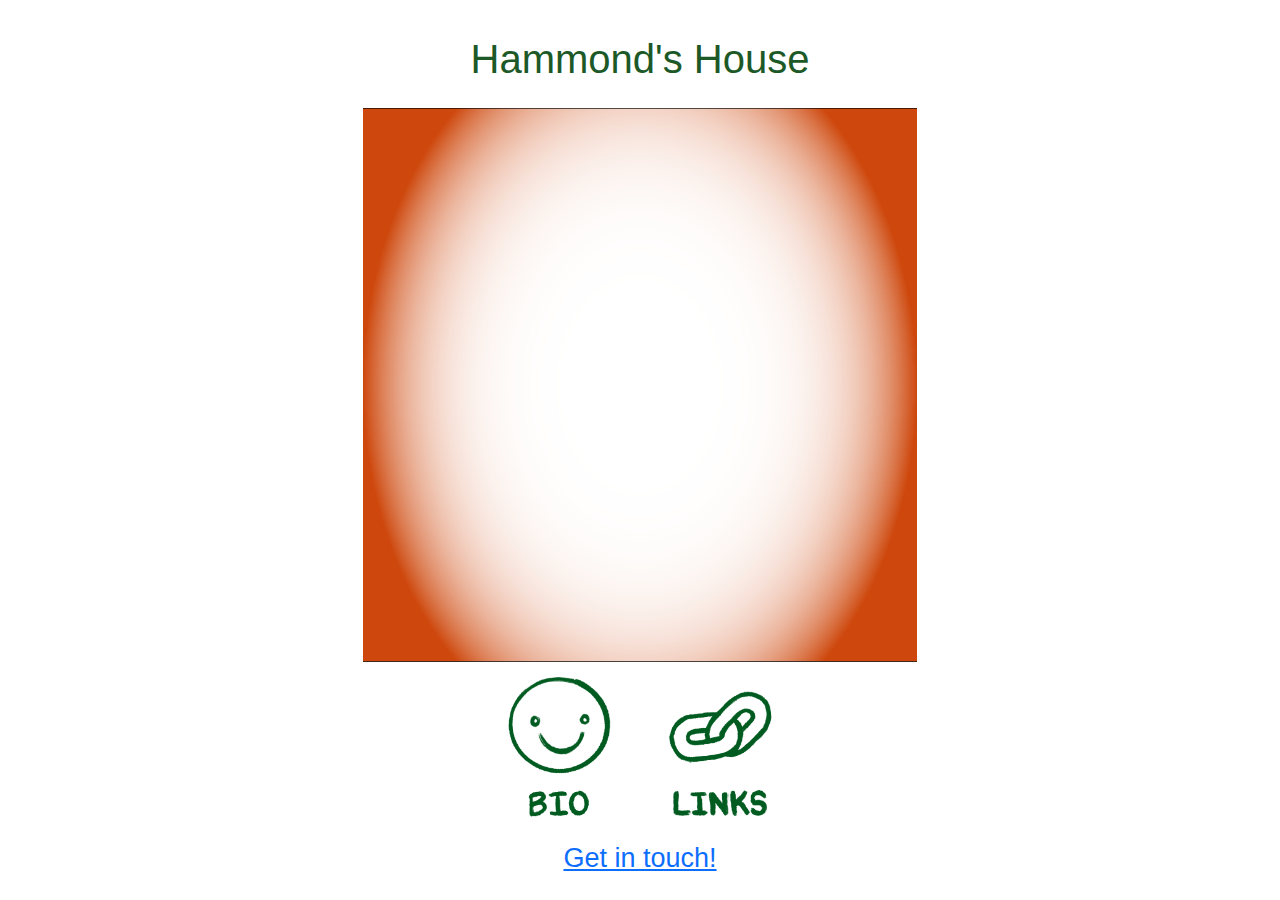
<file: index.html>
<!-- index.html is the Home Page of my minimal website - Courtney Hammond -->
<!DOCTYPE html>
<html lang="en">
<head>
    <meta charset="UTF-8">
    <meta name="viewport" content="width=device-width, initial-scale=1.0">
    <title>Hammond's House</title>
    <link rel="stylesheet" href="swag.css">
    <link rel="stylesheet" href="https://fonts.googleapis.com/css?family=Pangolin|Akaya+Kanadaka">
    <link href="https://cdn.jsdelivr.net/npm/bootstrap@5.3.0/dist/css/bootstrap.min.css" rel="stylesheet">
</head>

<body>
    <div class="container">
        <div class="title">
            <h1>Hammond's House</h1>
        </div>

        <div id="home-scene">
            <img src="assets/home-scene.png" alt="Home Scene">
        </div>

        <div class="menu">
            <a href="bio.html">
                <img src="assets/bio-icon.png" alt="Bio Icon" 
                     onmouseover="this.src='assets/bio-hover.png'" 
                     onmouseout="this.src='assets/bio-icon.png'">
            </a>
            <a href="links.html">
                <img src="assets/links-icon.png" alt="Links Icon" 
                     onmouseover="this.src='assets/links-hover.png'" 
                     onmouseout="this.src='assets/links-icon.png'">
            </a>
        </div>

        <footer>
            <a href="mailto:hamm0235@algonquinlive.com"><h3>Get in touch!</h3></a>
        </footer>
    </div>
</body>
</html>
</file>
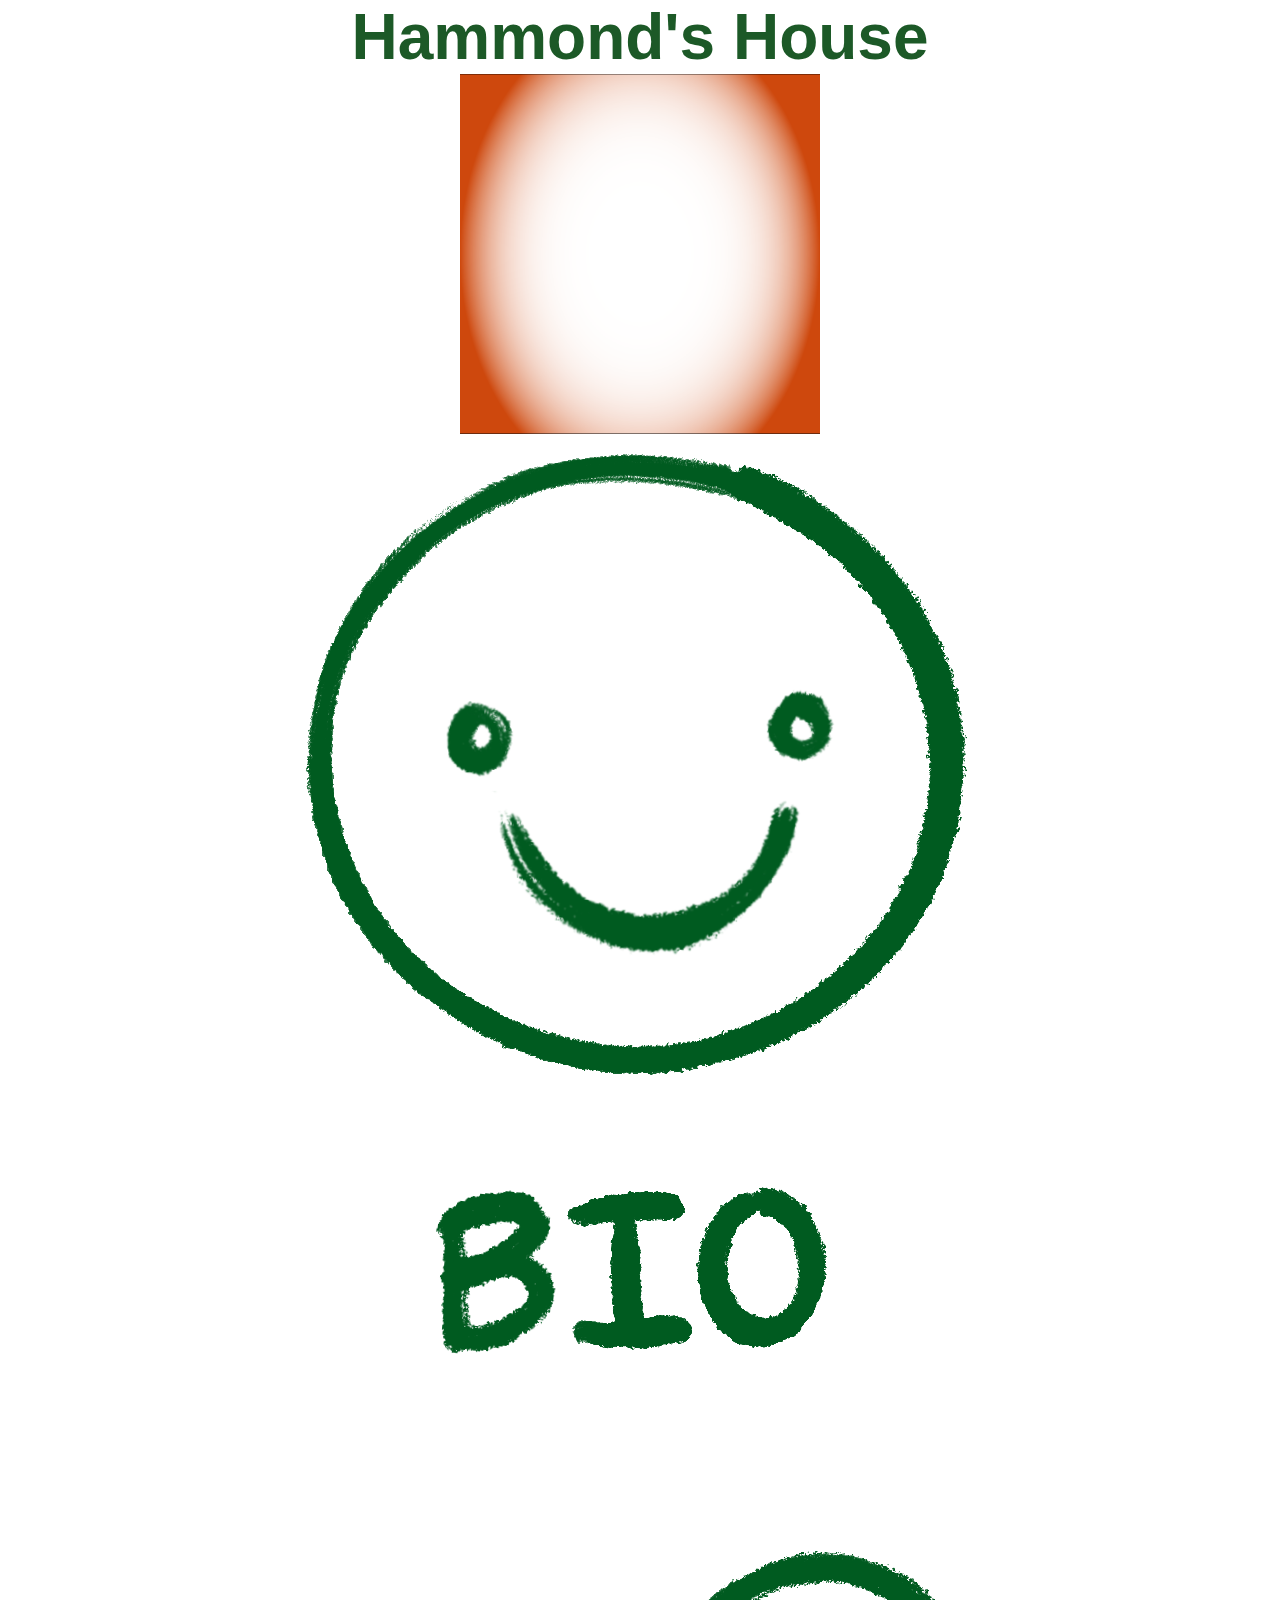
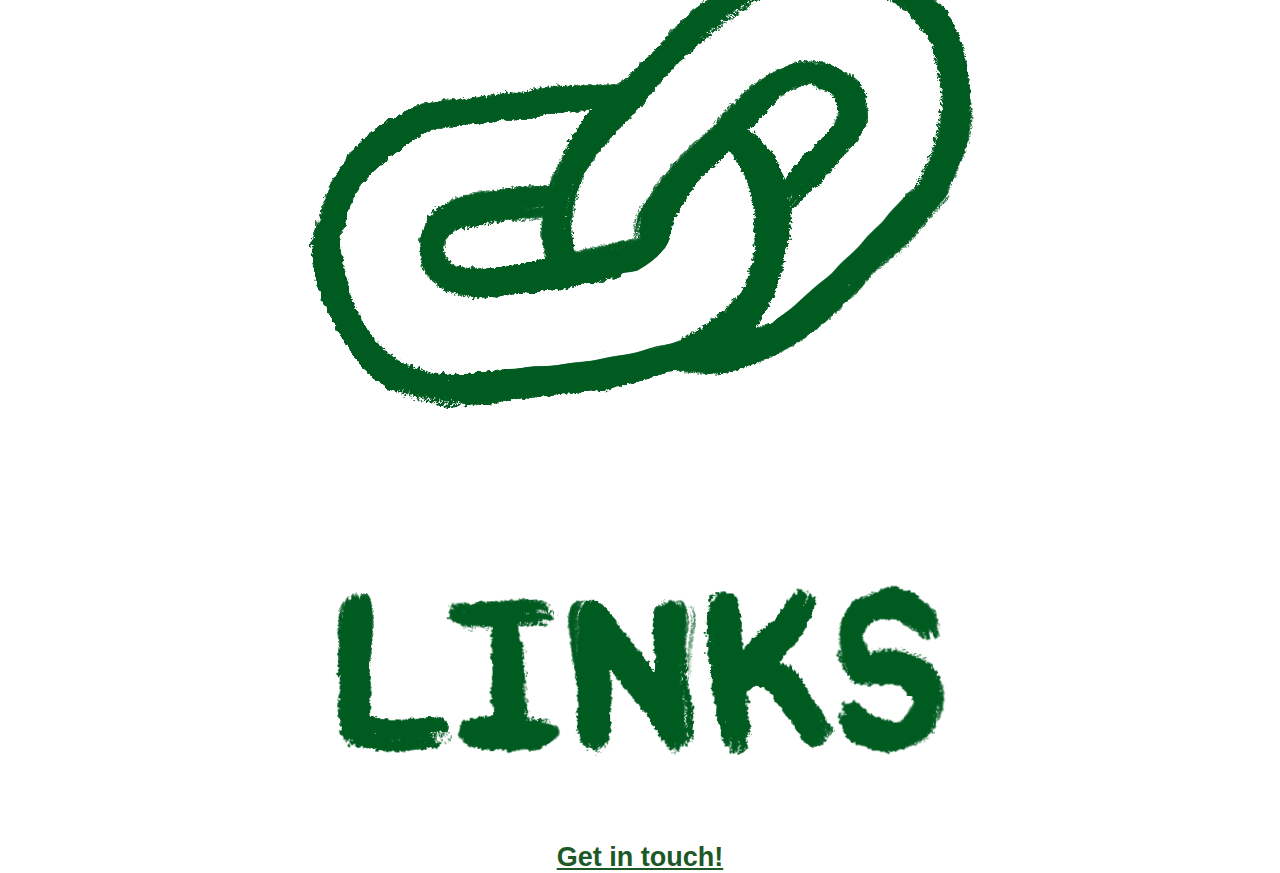
<file: home.html>
<!-- home.html is the Home Page of my minimal website - Courtney Hammond -->
<!DOCTYPE html>
<html lang="en">
    <head>
        <link rel="stylesheet" href="swag.css">
        <link rel="stylesheet" href="https://fonts.googleapis.com/css?family=Pangolin|Akaya+Kanadaka">
        <meta charset="utf-8">
        <title>Hammond's House</title>
    </head>

    <body>
        <header>
            <h1>Hammond's House</h1>
        </header>

        <div id="home-scene">
            <img src="assets/home-scene.png"/>
        </div>
        
        <menu>
            <a href="bio.html"><img src="assets/bio-icon.png" onmouseover="this.src='assets/bio-hover.png'" onmouseout="this.src='assets/bio-icon.png'"/></a>
            <a href="links.html"><img src="assets/links-icon.png" onmouseover="this.src='assets/links-hover.png'" onmouseout="this.src='assets/links-icon.png'"/></a>
        </menu>

        <footer>
            <a href="mailto:hamm0235@algonquinlive.com"><h3>Get in touch!</h3></a>
        </footer>
    </body>
</html>
</file>
<file: swag.css>
/* swag.css adds the swag to my minimal website - Courtney Hammond */

* {
    margin: 0;
    padding: 0;
    box-sizing: border-box;
    font-family: Tahoma, sans-serif;
    color: #1c5927;
}

html, body {
    height: 100%;
    margin: 0;
    padding: 0;
    display: flex;
    flex-direction: column;
    align-items: center;
    text-align: center;
}

/* Main container */
.container {
    display: flex;
    flex-direction: column;
    justify-content: space-evenly;
    align-items: center;
    height: 100vh;
    width: 100%;
    padding: 2vh 0;
    overflow: hidden;
}

/* Title section */
.title {
    display: flex;
    justify-content: center;
    align-items: center;
    max-width: 80%;
    margin: 0 auto;
    height: 10vh;
}

h1 {
    font-size: clamp(2vw, 5vw, 8vw);
    white-space: nowrap;
    font-weight: bold;
    margin: 0;
}

/* Image container */
#home-scene {
    flex-grow: 1;
    display: flex;
    justify-content: center;
    align-items: center;
    width: min(40vh, 60vw);
    height: min(40vh, 60vw);
}

/* Image inside */
#home-scene img {
    width: auto;
    height: 100%;
    object-fit: contain;
}

/* Menu section */
.menu {
    display: flex;
    flex: auto;
    justify-content: center;
    align-items: center;
    width: min(90vw, 100vh);
    max-width: 100vw;
    min-height: 10vh;
    max-height: 20vh;
    gap: 4vw;
}

/* Menu icons */
.menu img {
    width: min(18vw, 12vh);
    max-width: 120px;
}

/* Footer adjustments */
footer {
    font-size: 3vh;
    width: 90vw;
}

footer h3 {
    font-size: 3vh;
}

/* Adjustments for smaller screens */
@media (max-width: 768px) {
    .container {
        justify-content: space-between; /* More spacing */
    }

    h1 {
        font-size: 7vh;
    }

    #home-scene {
        max-height: 250px; /* Reduce height */
    }

    .menu img {
        width: 30vw;
    }
}

/* Further adjustments for very small screens */
@media (max-width: 480px) {
    h1 {
        font-size: 9vh;
        height: 20vh;
    }

    .menu img {
        width: 40vw;
    }
}
</file>
